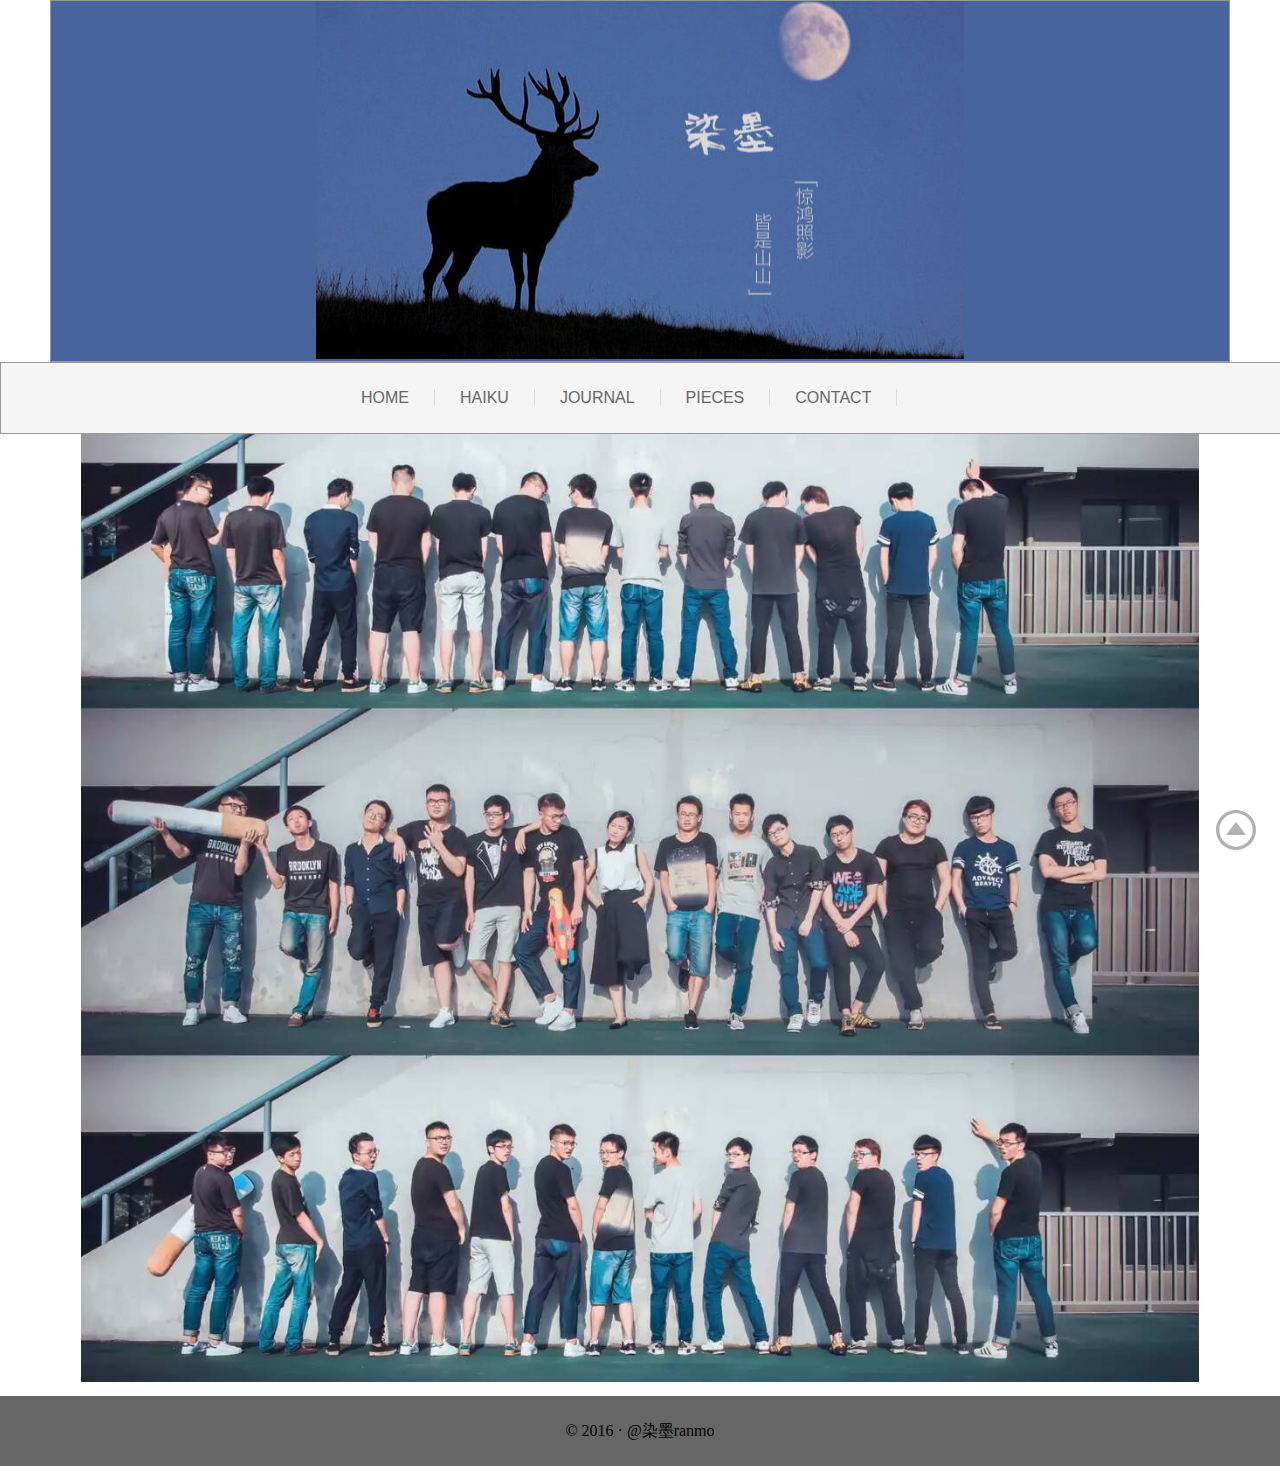
<file: index.html>
<!DOCTYPE html>
<html>
	<head>
		<meta charset="utf-8" />
		<title>From_Ranmo</title>
		<link rel="stylesheet" href="css/style.css" />
		<script src="js/controler.js"></script>
	</head>
	<body>
		<div class="homepage" id="homepage">
			<div class="top">
				<div class="top_bac">
					
				</div>
			</div>
			<div class="head" id="head">
				<ul>
					<li>
						<a href="index.html">HOME</a></li>
					<li>
						<a href="haiku.html">HAIKU</a></li>
					<li>	<a href="journal.html">JOURNAL</a></li>
					<li>	<a href="">PIECES</a></li>
					<li>	<a href="contact.html">CONTACT</a></li>
					
					
				</ul>
			</div>
			<div>
				<img src="img/iconmonstr-sort-12.svg" id="bctop"/>
			</div>
			<div class="context">
				<div class="context_album">
					<img src="img/graduate.jpg" width="100%"/>
				</div>
			</div>
			<div class="footer">
				<span id="footsign">
					© 2016 · @染墨ranmo 
				</span>
			</div>
			
		</div>
	</body>
	
</html>
</file>
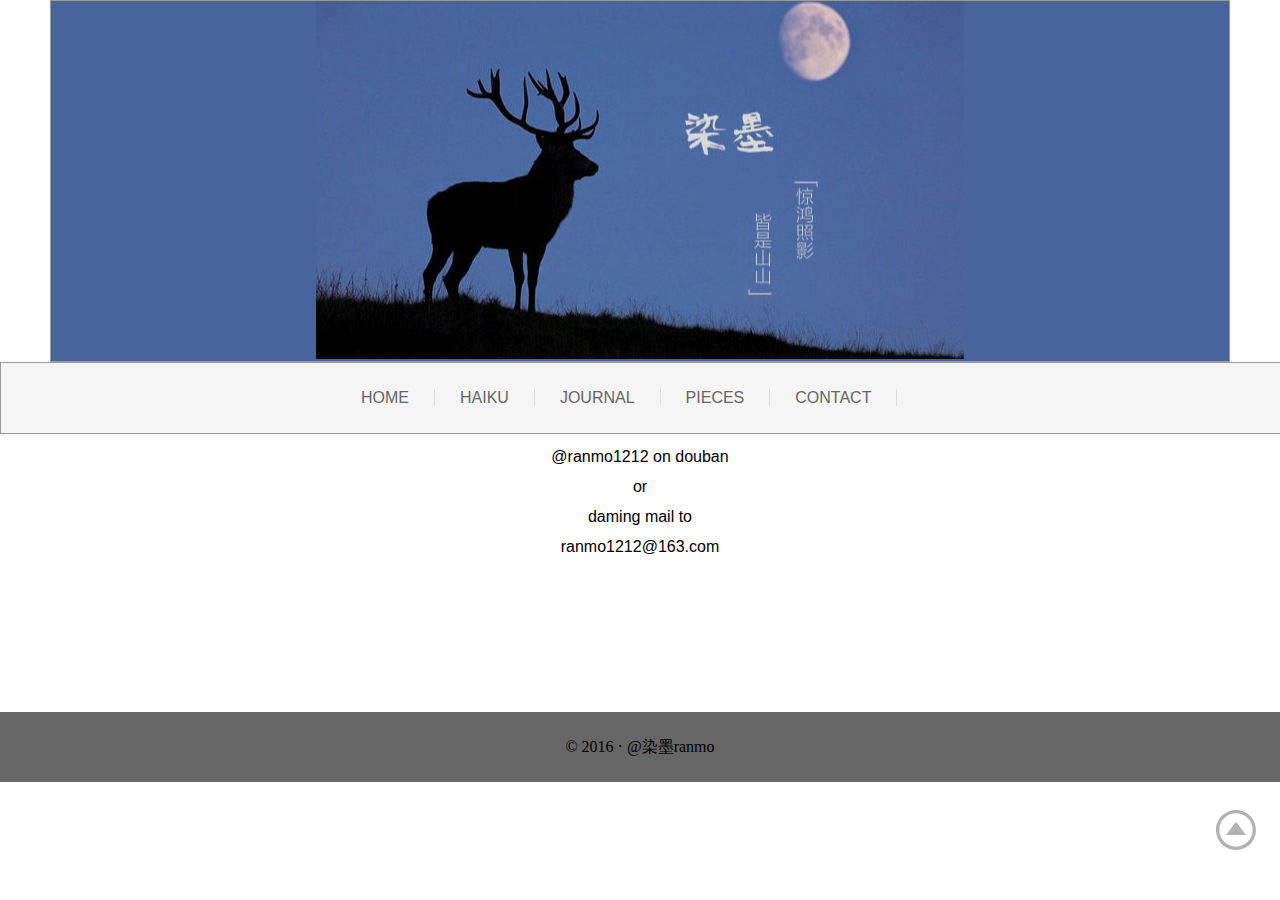
<file: contact.html>
<!DOCTYPE html>
<html>
	<head>
		<meta charset="UTF-8">
		<title></title>
	<link rel="stylesheet" href="css/style.css" />
		<script src="js/controler.js"></script>
	</head>
	<body>
		<div class="homepage" id="homepage">
			<div class="top">
				<div class="top_bac">
					
				</div>
			</div>
			<div class="head" id="head">
				<ul>
					<li>
						<a href="index.html">HOME</a></li>
					<li>
						<a href="haiku.html">HAIKU</a></li>
					<li>	<a href="journal.html">JOURNAL</a></li>
					<li>	<a href="">PIECES</a></li>
					<li>	<a href="contact.html">CONTACT</a></li>
					
					
				</ul>
			</div>
			<div>
				<img src="img/iconmonstr-sort-12.svg" id="bctop"/>
			</div>
			<div class="context">
				<div class="context_album_contact">
					<span><p>see more</p>
                          
                <p> @ranmo1212 on douban</p>
                         <p>or </p>
                         
                         <p>daming mail to </p>
                         <p>ranmo1212@163.com</p>
					</span>
				</div>
			</div>
			<div class="footer">
				<span id="footsign">
					© 2016 · @染墨ranmo 
				</span>
			</div>
			
		</div>
</html>
</file>
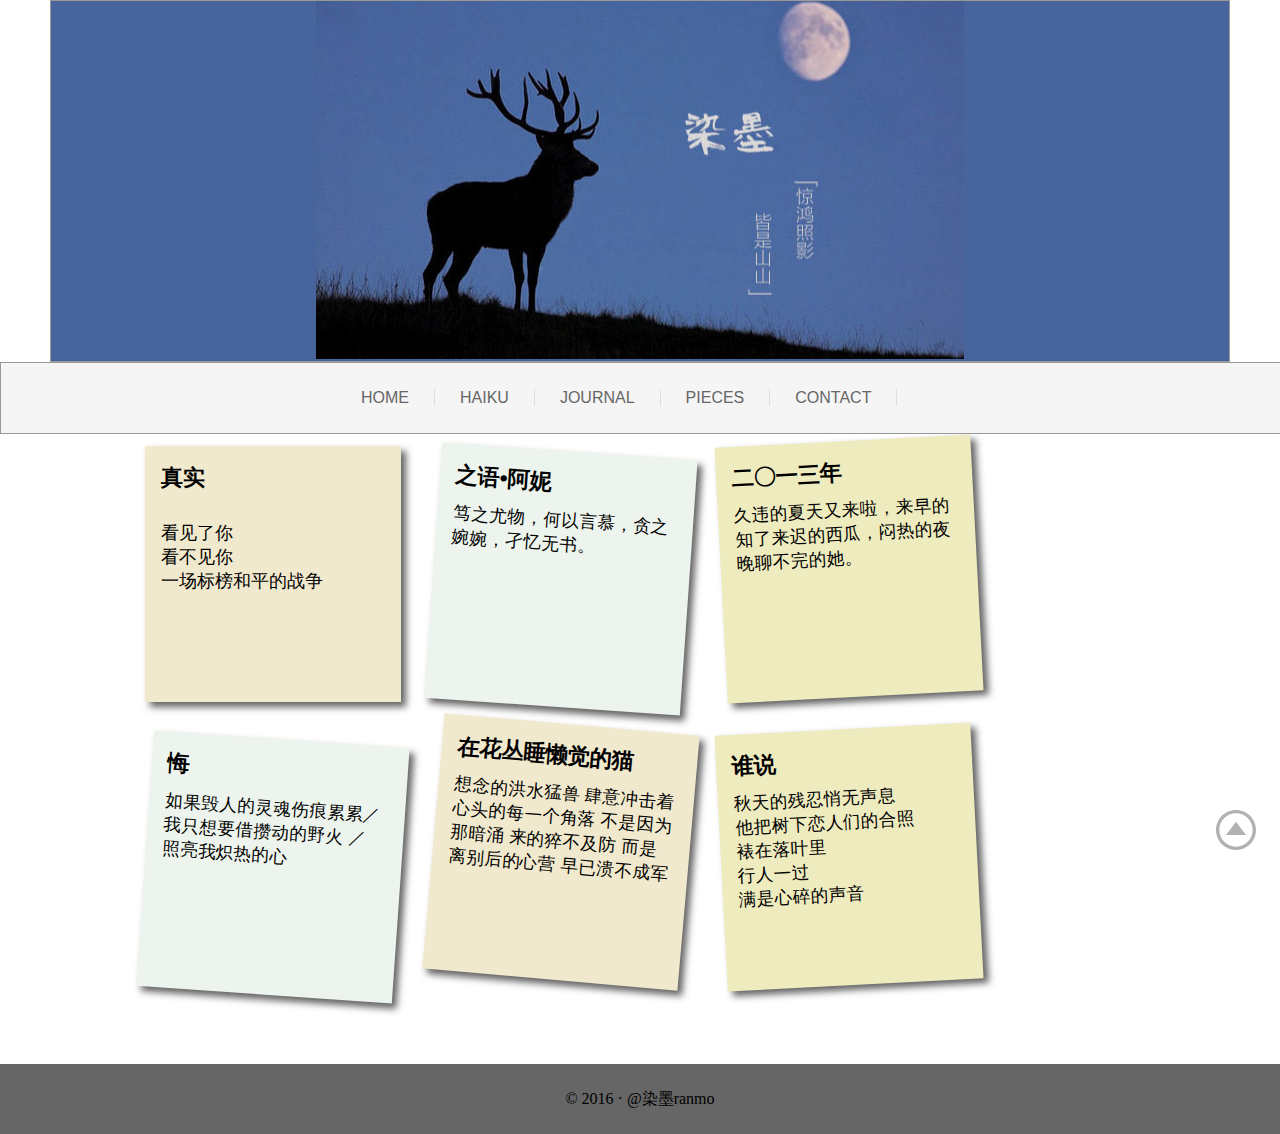
<file: haiku.html>
<!DOCTYPE html>
<html>

	<head>
		<meta charset="UTF-8">
		<title></title>
		<link rel="stylesheet" href="css/style.css" />
		<script src="js/controler.js"></script>
	</head>

	<body>
		<div class="homepage" id="homepage">
			<div class="top">
				<div class="top_bac">

				</div>
			</div>
			<div class="head" id="head">
				<ul>
					<li>
						<a href="index.html">HOME</a>
					</li>
					<li>
						<a href="haiku.html">HAIKU</a>
					</li>
					<li>
						<a href="journal.html">JOURNAL</a>
					</li>
					<li>
						<a href="">PIECES</a>
					</li>
					<li>
						<a href="contact.html">CONTACT</a>
					</li>

				</ul>
			</div>
			<div>
				<img src="img/iconmonstr-sort-12.svg" id="bctop" />
			</div>
			<div class="context">
				<div class="context_album">
					<ul class="haiku_ul">
						<li>
							<a href="#">
								<h2>真实</h2>
								<br>
								<p>看见了你</p>
								<p>看不见你</p>
								<p>一场标榜和平的战争</p>
							</a>
						</li>
						<li>
							<a href="#">
								<h2>之语•阿妮</h2>
								<p>笃之尤物，何以言慕，贪之婉婉，孑忆无书。</p>
							</a>
						</li>
						<li>
							<a href="#">
								<h2>二〇一三年</h2>
								<p>久违的夏天又来啦，来早的知了来迟的西瓜，闷热的夜晚聊不完的她。</p>
							</a>
						</li>
						<li>
							<a href="#">
								<h2>悔</h2>
								<p>如果毁人的灵魂伤痕累累／ 我只想要借攒动的野火 ／ 照亮我炽热的心

								</p>
							</a>
						</li>
						<li>
							<a href="#">
								<h2>在花丛睡懒觉的猫</h2>
								<p>想念的洪水猛兽 肆意冲击着心头的每一个角落 不是因为那暗涌 来的猝不及防 而是离别后的心营 早已溃不成军

								</p>
							</a>
						</li>
						<li>
							<a href="#">
								<h2>谁说</h2>
								<p></p>
								<p>秋天的残忍悄无声息</p>
								<p>他把树下恋人们的合照</p>
								<p>裱在落叶里</p>
								<p>行人一过</p>
								<p>满是心碎的声音</p>

							</a>
						</li>
					</ul>
				</div>
			</div>
			<div class="footer">
				<span id="footsign">
					© 2016 · @染墨ranmo 
				</span>
			</div>

		</div>
	</body>

</html>
</file>
<file: css/style.css>
*{
	font-family:'source_sans_proregular','Helvetica Neue',Arial,Helvetica,Geneva,sans-serif;
	margin: 0 auto;
	list-style: none;
	text-decoration: none;
	
}
a{
	color: #666;
}
.homepage{
	margin: 0 auto;
	position: relative;
	width: 100%;
}
.top{
	width: 92%;
	height: 360px;
	border: 1px solid #999;
	background: #48649c ;
	position: relative;
	
}
.top_bac{
	width: 650px;
	height: 358px;
	margin: auto;
	background: url(../img/deer2.jpg) center  no-repeat;
	position: center;
	
}
.top_bac:hover{
	opacity:0.7;filter:alpha(opacity=70)
}
.head{
	width: 100%;
	height: 70px;
	border: 1px solid #999;
	line-height:70px ;
	/*position:fixed;left:0px;right:0px;margin-left:auto;margin-right:auto;*/
	position: absolute;
	background: whitesmoke;
	z-index: 99;
}
.head ul{
	width: 650px;
	position: center;
}
.head li{
	float: left;
}
.head li a{
	padding: 0 25px 0 25px;
	 -webkit-transform: rotate(20deg);
    -ms-transform: rotate(20deg);
    transform: rotate(20deg);
    border-right: 1px solid #DDDDDD;
}
#bctop{
	width: 40px;
				height: 40px;
				position: fixed;
				left: 95%;
				top:90%;
				opacity: 0.3;
}
#bctop:hover {
				 left -40px;
				 opacity: 1;
			}
.context{
	width: 92%;
	height: auto;
/*	border: 1px solid #999;*/
	
}
.context_album{
	width: 95%;
	height: auto;
	margin-bottom: 10px;
/*	border: 1px solid #999;*/
	margin-top: 20px;
}
.footer{
	width: 100%;
	height: 70px;
	background: #666666;
}
#footsign{
	display: block;
	position: center;
	text-align: center;
	line-height: 70px;
	font-family: "宋体";
}
.context_album_contact{
	height: 300px;
}
.context_album_contact span{
	width: 500px;
	display: block;
	margin: auto;

	margin-top: 50px;
}
.context_album_contact p{
	text-align: center;
	line-height:30px;
	font-family:"Merriweather", sans-serif; ;
}

/*haiku便签*/

.haiku_ul{  
      overflow:hidden;  
      padding:3em;  
    }  
 .haiku_ul li a{  
      text-decoration:none;  
      color:#000;  
      background:#E9E2DC;  
      display:block;  
      height:10em;  
      width:12em;  
      padding:1em;  
    }  
.haiku_ul li{  
      margin:1em;  
      float:left;  
    }
.haiku_ul li h2{
            font-size: 140%;
            font-weight: bold;
            padding-bottom: 10px;
        }
.haiku_ul li p
        {
            font-family: "Reenie Beanie" ,arial,sans-serif,微软雅黑;
            font-size: 110%;
        }
        
.haiku_ul li a
        {
            text-decoration: none;
            color: #000;
            background: #F1E9CD;
            display: block;
            height: 14em;
            width: 14em;
            padding: 1em; /* Firefox */
            -moz-box-shadow: 5px 5px 7px rgba(33,33,33,1); /* Safari+Chrome */
            -webkit-box-shadow: 5px 5px 7px rgba(33,33,33,.7); /* Opera */
            box-shadow: 5px 5px 7px rgba(33,33,33,.7);
              -moz-transition:-moz-transform .15s linear;  
  -o-transition:-o-transform .15s linear;  
  -webkit-transition:-webkit-transform .15s linear; 
        }
        
.haiku_ul li:nth-child(even) a{  
      -o-transform:rotate(4deg);  
      -webkit-transform:rotate(4deg);  
      -moz-transform:rotate(4deg);  
      position:relative;  
      top:5px;  
    }  
.haiku_ul li:nth-child(3n) a{  
      -o-transform:rotate(-3deg);  
      -webkit-transform:rotate(-3deg);  
      -moz-transform:rotate(-3deg);  
      position:relative;  
      top:-5px;  
    }  
.haiku_ul li:nth-child(5n) a{  
      -o-transform:rotate(5deg);  
      -webkit-transform:rotate(5deg);  
      -moz-transform:rotate(5deg);  
      position:relative;  
      top:-10px;  
    }
.haiku_ul li a:hover,.haiku_ul li a:focus{  
  -moz-box-shadow:10px 10px 7px rgba(0,0,0,.7);  
  -webkit-box-shadow: 10px 10px 7px rgba(0,0,0,.7);  
  box-shadow:10px 10px 7px rgba(0,0,0,.7);  
  -webkit-transform: scale(1.25);  
  -moz-transform: scale(1.25);  
  -o-transform: scale(1.25);  
  position:relative;  
  z-index:5;  
  }
  
  
.haiku_ul li:nth-child(even) a{  
     
      background:#EDF4ED;  
    }  
.haiku_ul li:nth-child(3n) a{  
   
      background:#EEEBBE;  
    }
/*haiku便签*/
.column_one{
	width: 100%;
}
</file>
